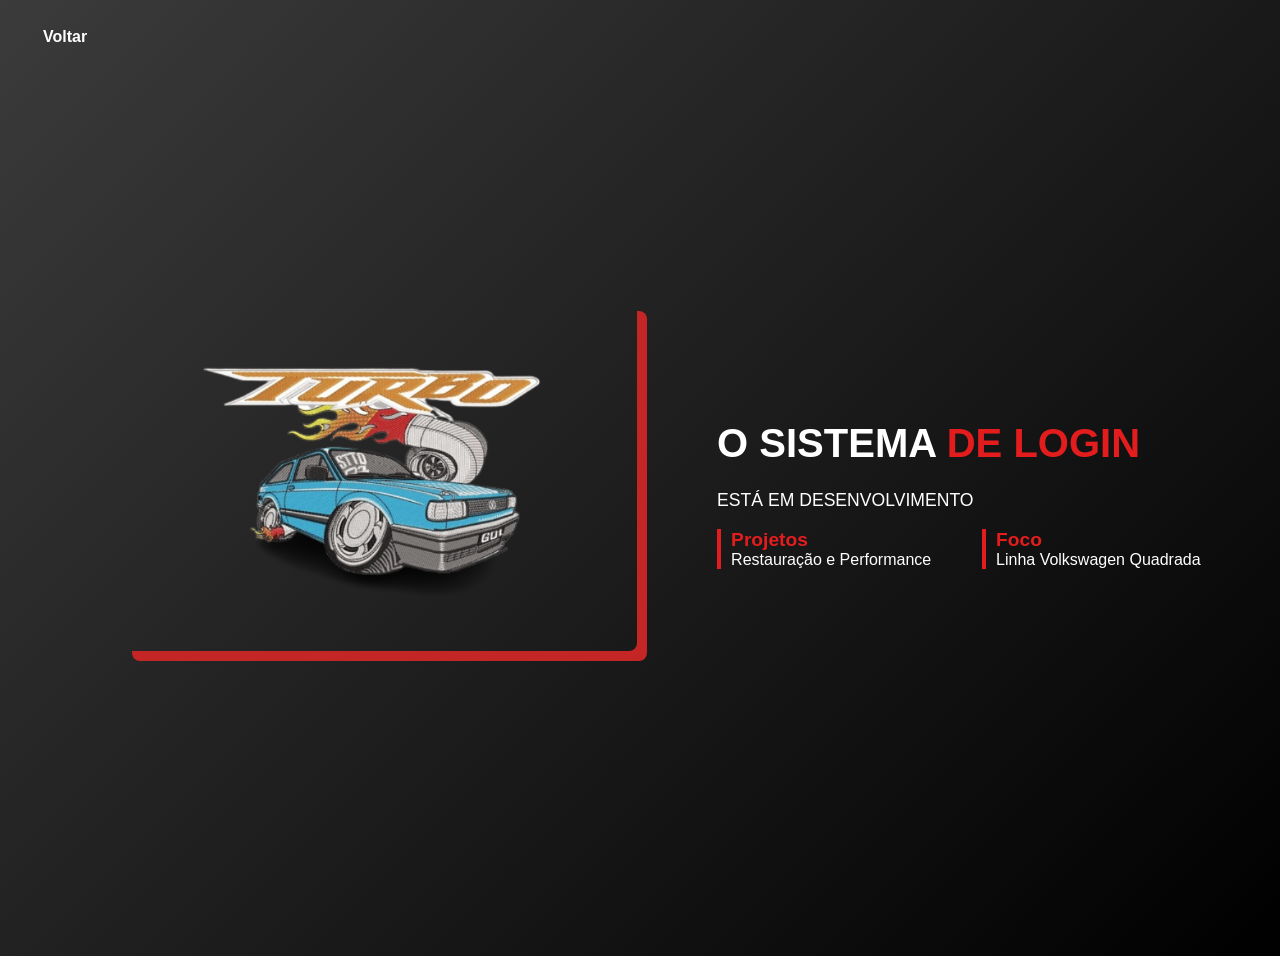
<file: login.html>
<!DOCTYPE html>
<html lang="en">
<head>
    <meta charset="UTF-8">
    <meta name="viewport" content="width=device-width, initial-scale=1.0">
    <title>Document</title>

    <nav>
        <a href="index.html">Voltar</a>
    </nav>

</head>
<body>

<section id="sobre-nos" style="display: flex; flex-wrap: wrap; align-items: center; padding: 60px 20px; max-width: 1200px; margin: 0 auto; font-family: sans-serif; gap: 40px;">
    
    <div style="flex: 1; min-width: 300px;">
        <img src="imagens/logo.png" 
             alt="Gol Quadrado" 
             style="width: 100%; border-radius: 8px; box-shadow: 10px 10px 0px #e31d1d; filter: grayscale(20%);">
    </div>
<div>
    <style>
                body {
            font-family: 'Segoe UI', Tahoma, Geneva, Verdana, sans-serif;
            background: linear-gradient(135deg, #3b3b3b 0%, #000000 100%);
            min-height: 100vh;
            display: flex;
            justify-content: center;
            padding: 20px;
        }

        nav{
            text-align: left;
        }

        nav a {
    color: #ffffff;
    font-size: 16px;
    text-decoration: none;
    font-weight: 600;
    transition: all 0.3s ease;
    padding: 8px 15px;
    border-radius: 5px;
}

        
    </style>
</div>

    <div style="flex: 1; min-width: 300px;">
        <h2 style="font-size: 2.5rem; color: #ffffff; margin-bottom: 20px; text-transform: uppercase; font-weight: 800;">
            O SISTEMA <span style="color: #e31d1d;">DE LOGIN</span>
        </h2>
        
        <p style="font-size: 1.1rem; line-height: 1.6; color: #ffffff; margin-bottom: 15px;">
            ESTÁ EM DESENVOLVIMENTO
        </p>

        <div style="display: grid; grid-template-columns: 1fr 1fr; gap: 15px;">
            <div style="border-left: 4px solid #e31d1d; padding-left: 10px;">
                <strong style="display: block; font-size: 1.2rem; color: #e31d1d;">Projetos</strong>
                <span style="color: #ffffff;">Restauração e Performance</span>
            </div>
            <div style="border-left: 4px solid #e31d1d; padding-left: 10px;">
                <strong style="display: block; font-size: 1.2rem; color: #e31d1d;">Foco</strong>
                <span style="color: #ffffff;">Linha Volkswagen Quadrada</span>
            </div>
        </div>
    </div>
</section>


</body>
</html>
</file>
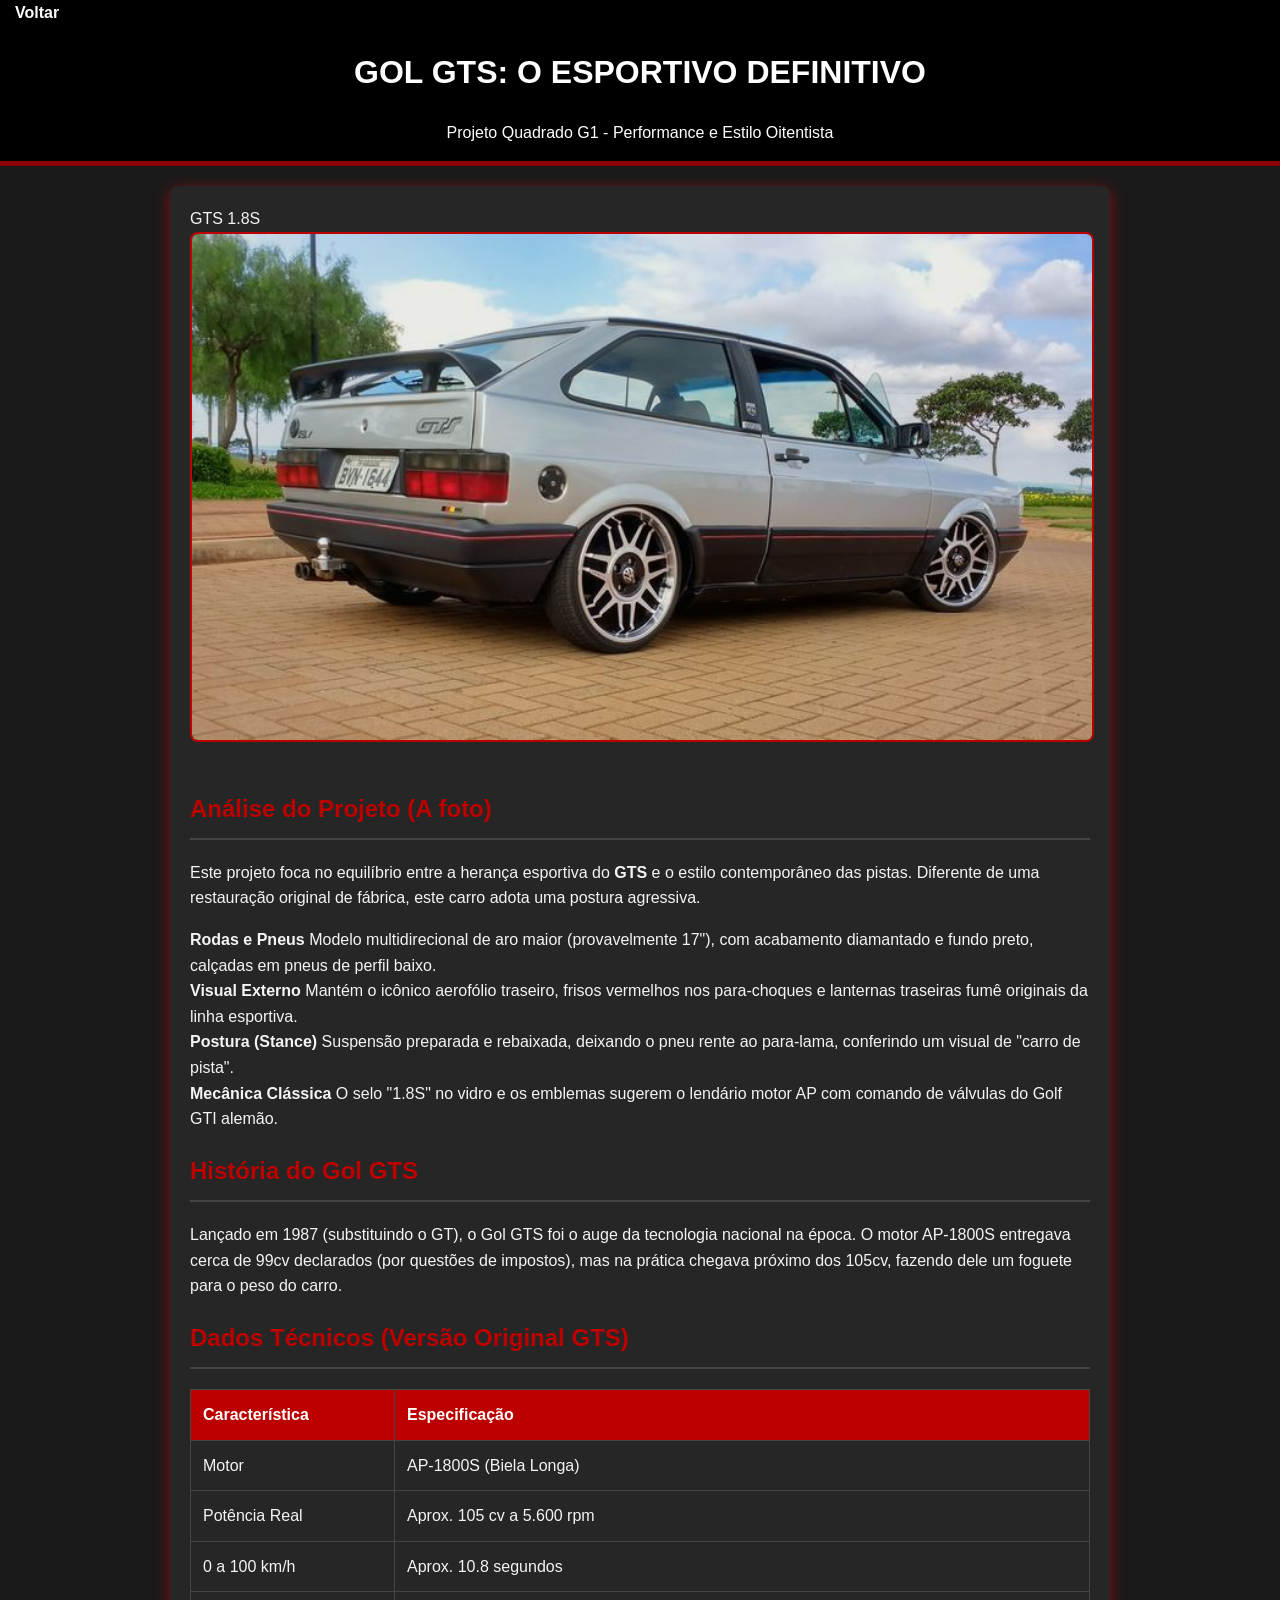
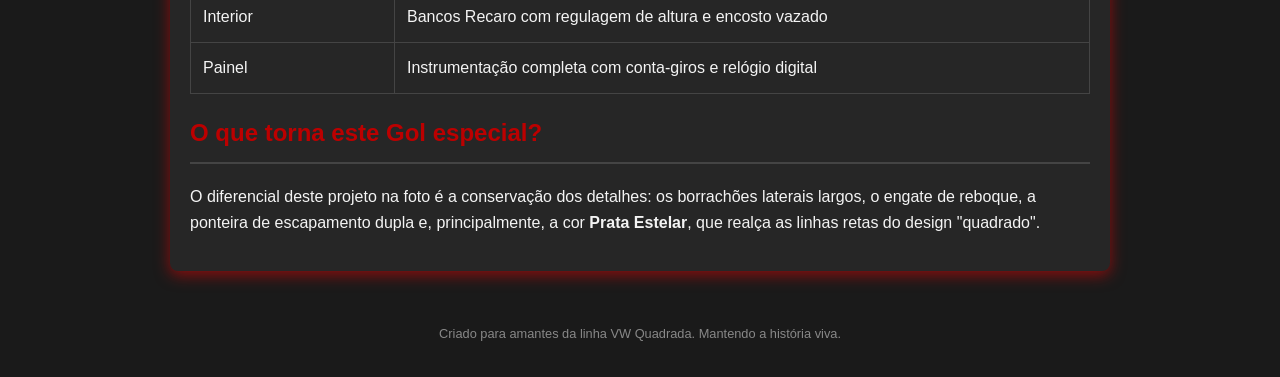
<file: projeto1.html>
<!DOCTYPE html>
<html lang="pt-br">
<head>
    <meta charset="UTF-8">
    <meta name="viewport" content="width=device-width, initial-scale=1.0">
    <title>Projeto Gol GTS Quadrado - Silver Legend</title>
    <style>
    body {
            font-family: 'Segoe UI', Tahoma, Geneva, Verdana, sans-serif;
            line-height: 1.6;
            margin: 0;
            padding: 0;
            background-color: #1a1a1a;
            color: #f4f4f4;
        }

        header {
            background-color: #000000;
            color: white;
            padding: 2rem text-align center;
            text-align: center;
            border-bottom: 5px solid #8b0000;
        }
        nav{
            text-align: left;
        }

        nav a {
    color: #ffffff;
    font-size: 16px;
    text-decoration: none;
    font-weight: 600;
    transition: all 0.3s ease;
    padding: 8px 15px;
    border-radius: 5px;
}
        .container {
            max-width: 900px;
            margin: 20px auto;
            padding: 20px;
            background-color: #262626;
            border-radius: 8px;
            box-shadow: 0 4px 15px rgba(255, 0, 0, 0.5);
        }

        h2 {
            color: #bc0000;
            border-bottom: 2px solid #444;
            padding-bottom: 10px;
        }

        .car-image {
            width: 100%;
            border-radius: 8px;
            margin-bottom: 20px;
            border: 2px solid #bc0000;
        }

        .specs-table {
            width: 100%;
            border-collapse: collapse;
            margin: 20px 0;
        }

        .specs-table th, .specs-table td {
            padding: 12px;
            border: 1px solid #444;
            text-align: left;
        }

        .specs-table th {
            background-color: #bc0000;
            color: white;
        }

        .highlight {
            color: #bc0000;
            font-weight: bold;
        }

        .footer {
            text-align: center;
            padding: 20px;
            font-size: 0.8rem;
            color: #888;
        }
    </style>
</head>
<body>

<header>
    <nav>
    <a href="index.html">Voltar</a>
</nav>
    <h1>GOL GTS: O ESPORTIVO DEFINITIVO</h1>
    <p>Projeto Quadrado G1 - Performance e Estilo Oitentista</p>
</header>

<div class="container">
    <div class="badges">
        <span class="badge">GTS</span>
        <span class="badge">1.8S</span>
    </div>

    <img src="imagens/projeto1.jpg" alt="Gol GTS Prata Customizado" class="car-image">

    <h2>Análise do Projeto (A foto)</h2>
    <p>
        Este projeto foca no equilíbrio entre a herança esportiva do <strong>GTS</strong> e o estilo contemporâneo das pistas. 
        Diferente de uma restauração original de fábrica, este carro adota uma postura agressiva.
    </p>

    <div class="specs-grid">
        <div class="spec-item">
            <strong>Rodas e Pneus</strong>
            Modelo multidirecional de aro maior (provavelmente 17"), com acabamento diamantado e fundo preto, calçadas em pneus de perfil baixo.
        </div>
        <div class="spec-item">
            <strong>Visual Externo</strong>
            Mantém o icônico aerofólio traseiro, frisos vermelhos nos para-choques e lanternas traseiras fumê originais da linha esportiva.
        </div>
        <div class="spec-item">
            <strong>Postura (Stance)</strong>
            Suspensão preparada e rebaixada, deixando o pneu rente ao para-lama, conferindo um visual de "carro de pista".
        </div>
        <div class="spec-item">
            <strong>Mecânica Clássica</strong>
            O selo "1.8S" no vidro e os emblemas sugerem o lendário motor AP com comando de válvulas do Golf GTI alemão.
        </div>
    </div>

    <h2>História do Gol GTS</h2>
    <p>
        Lançado em 1987 (substituindo o GT), o Gol GTS foi o auge da tecnologia nacional na época. O motor AP-1800S entregava 
        cerca de 99cv declarados (por questões de impostos), mas na prática chegava próximo dos 105cv, fazendo dele um foguete para o peso do carro.
    </p>

    <h2>Dados Técnicos (Versão Original GTS)</h2>
    <table class="specs-table">
        <thead>
            <tr>
                <th>Característica</th>
                <th>Especificação</th>
            </tr>
        </thead>
        <tbody>
            <tr>
                <td>Motor</td>
                <td>AP-1800S (Biela Longa)</td>
            </tr>
            <tr>
                <td>Potência Real</td>
                <td>Aprox. 105 cv a 5.600 rpm</td>
            </tr>
            <tr>
                <td>0 a 100 km/h</td>
                <td>Aprox. 10.8 segundos</td>
            </tr>
            <tr>
                <td>Interior</td>
                <td>Bancos Recaro com regulagem de altura e encosto vazado</td>
            </tr>
            <tr>
                <td>Painel</td>
                <td>Instrumentação completa com conta-giros e relógio digital</td>
            </tr>
        </tbody>
    </table>

    <h2>O que torna este Gol especial?</h2>
    <p>
        O diferencial deste projeto na foto é a conservação dos detalhes: os borrachões laterais largos, o engate de reboque, a ponteira de escapamento dupla e, principalmente, a cor <strong>Prata Estelar</strong>, que realça as linhas retas do design "quadrado".
    </p>
</div>

<div class="footer">
    <p>Criado para amantes da linha VW Quadrada. Mantendo a história viva.</p>
</div>

</body>
</html>
</file>
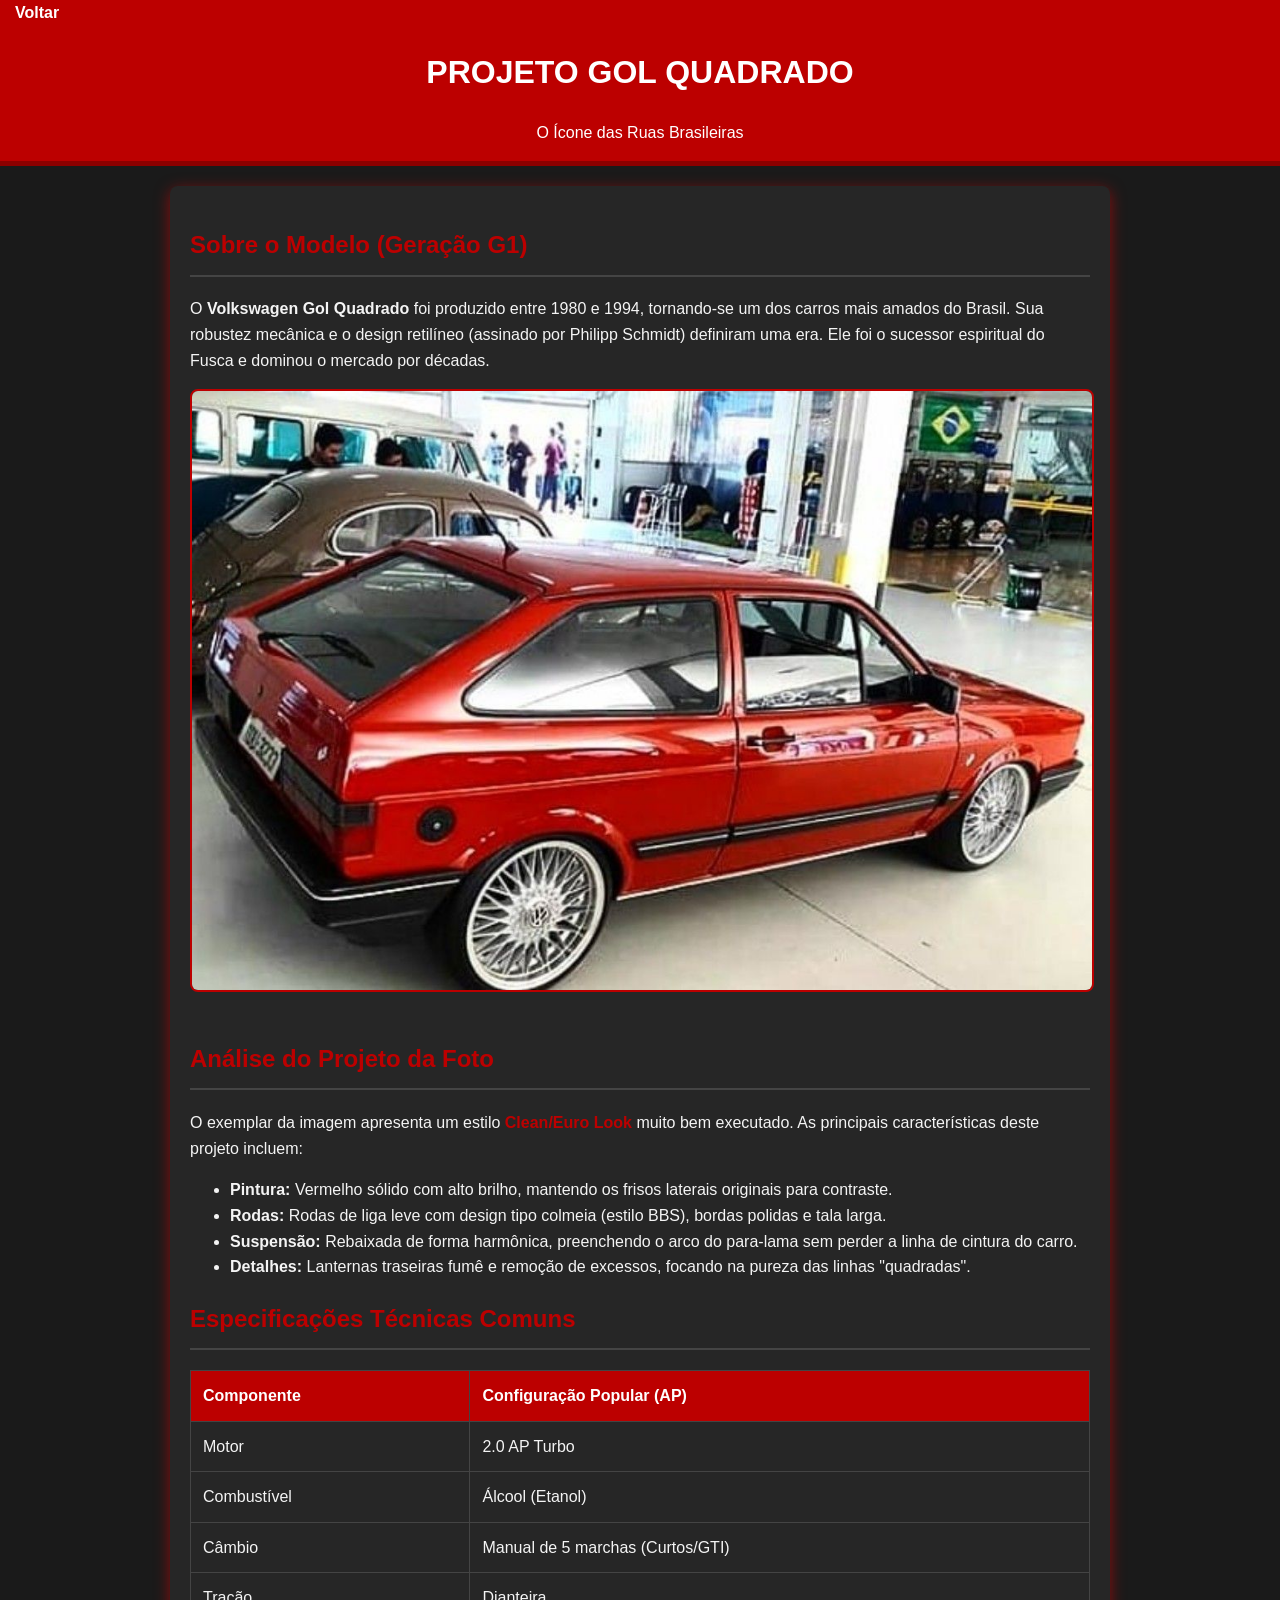
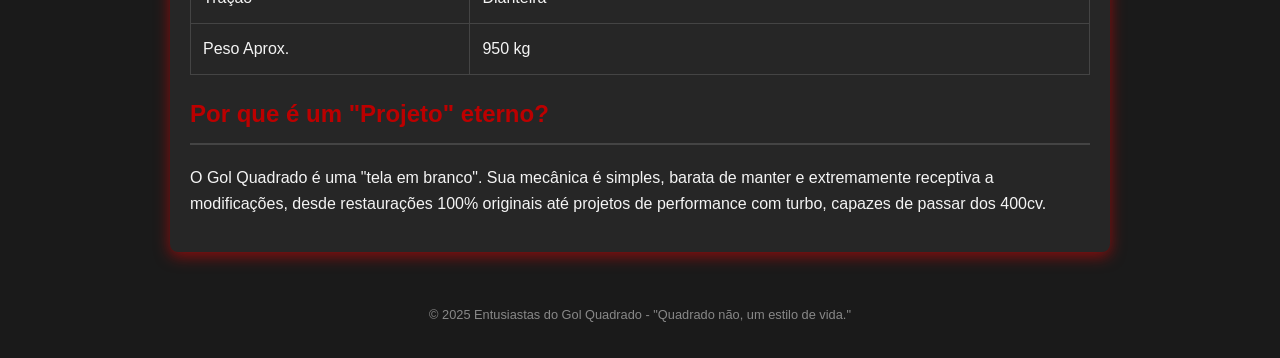
<file: projeto2.html>
<!DOCTYPE html>
<html lang="pt-br">
<head>
    <meta charset="UTF-8">
    <meta name="viewport" content="width=device-width, initial-scale=1.0">
    <title>Projeto Gol Quadrado - Legend</title>
    <style>
        body {
            font-family: 'Segoe UI', Tahoma, Geneva, Verdana, sans-serif;
            line-height: 1.6;
            margin: 0;
            padding: 0;
            background-color: #1a1a1a;
            color: #f4f4f4;
        }

        header {
            background-color: #bc0000;
            color: white;
            padding: 2rem text-align center;
            text-align: center;
            border-bottom: 5px solid #8b0000;
        }
        nav{
            text-align: left;
        }

        nav a {
    color: #ffffff;
    font-size: 16px;
    text-decoration: none;
    font-weight: 600;
    transition: all 0.3s ease;
    padding: 8px 15px;
    border-radius: 5px;
}
        .container {
            max-width: 900px;
            margin: 20px auto;
            padding: 20px;
            background-color: #262626;
            border-radius: 8px;
            box-shadow: 0 4px 15px rgba(255, 0, 0, 0.5);
        }

        h2 {
            color: #bc0000;
            border-bottom: 2px solid #444;
            padding-bottom: 10px;
        }

        .car-image {
            width: 100%;
            border-radius: 8px;
            margin-bottom: 20px;
            border: 2px solid #bc0000;
        }

        .specs-table {
            width: 100%;
            border-collapse: collapse;
            margin: 20px 0;
        }

        .specs-table th, .specs-table td {
            padding: 12px;
            border: 1px solid #444;
            text-align: left;
        }

        .specs-table th {
            background-color: #bc0000;
            color: white;
        }

        .highlight {
            color: #bc0000;
            font-weight: bold;
        }

        .footer {
            text-align: center;
            padding: 20px;
            font-size: 0.8rem;
            color: #888;
        }
    </style>
</head>
<body>

<header>
    <nav>
        <a href="index.html">Voltar</a>
    </nav>
    <h1>PROJETO GOL QUADRADO</h1>
    <p>O Ícone das Ruas Brasileiras</p>
</header>

<div class="container">
    <h2>Sobre o Modelo (Geração G1)</h2>
    <p>
        O <strong>Volkswagen Gol Quadrado</strong> foi produzido entre 1980 e 1994, tornando-se um dos carros mais amados do Brasil. 
        Sua robustez mecânica e o design retilíneo (assinado por Philipp Schmidt) definiram uma era. Ele foi o sucessor espiritual do Fusca e dominou o mercado por décadas.
    </p>

    <img src="imagens/projeto2.jpg" alt="Gol Quadrado Vermelho Customizado" class="car-image">

    <h2>Análise do Projeto da Foto</h2>
    <p>
        O exemplar da imagem apresenta um estilo <span class="highlight">Clean/Euro Look</span> muito bem executado. 
        As principais características deste projeto incluem:
    </p>
    <ul>
        <li><strong>Pintura:</strong> Vermelho sólido com alto brilho, mantendo os frisos laterais originais para contraste.</li>
        <li><strong>Rodas:</strong> Rodas de liga leve com design tipo colmeia (estilo BBS), bordas polidas e tala larga.</li>
        <li><strong>Suspensão:</strong> Rebaixada de forma harmônica, preenchendo o arco do para-lama sem perder a linha de cintura do carro.</li>
        <li><strong>Detalhes:</strong> Lanternas traseiras fumê e remoção de excessos, focando na pureza das linhas "quadradas".</li>
    </ul>

    <h2>Especificações Técnicas Comuns</h2>
    <table class="specs-table">
        <thead>
            <tr>
                <th>Componente</th>
                <th>Configuração Popular (AP)</th>
            </tr>
        </thead>
        <tbody>
            <tr>
                <td>Motor</td>
                <td>2.0 AP Turbo</td>
            </tr>
            <tr>
                <td>Combustível</td>
                <td>Álcool (Etanol)</td>
            </tr>
            <tr>
                <td>Câmbio</td>
                <td>Manual de 5 marchas (Curtos/GTI)</td>
            </tr>
            <tr>
                <td>Tração</td>
                <td>Dianteira</td>
            </tr>
            <tr>
                <td>Peso Aprox.</td>
                <td>950 kg</td>
            </tr>
        </tbody>
    </table>

    <h2>Por que é um "Projeto" eterno?</h2>
    <p>
        O Gol Quadrado é uma "tela em branco". Sua mecânica é simples, barata de manter e extremamente receptiva a modificações, 
        desde restaurações 100% originais até projetos de performance com turbo, capazes de passar dos 400cv.
    </p>
</div>

<div class="footer">
    <p>&copy; 2025 Entusiastas do Gol Quadrado - "Quadrado não, um estilo de vida."</p>
</div>

</body>
</html>
</file>
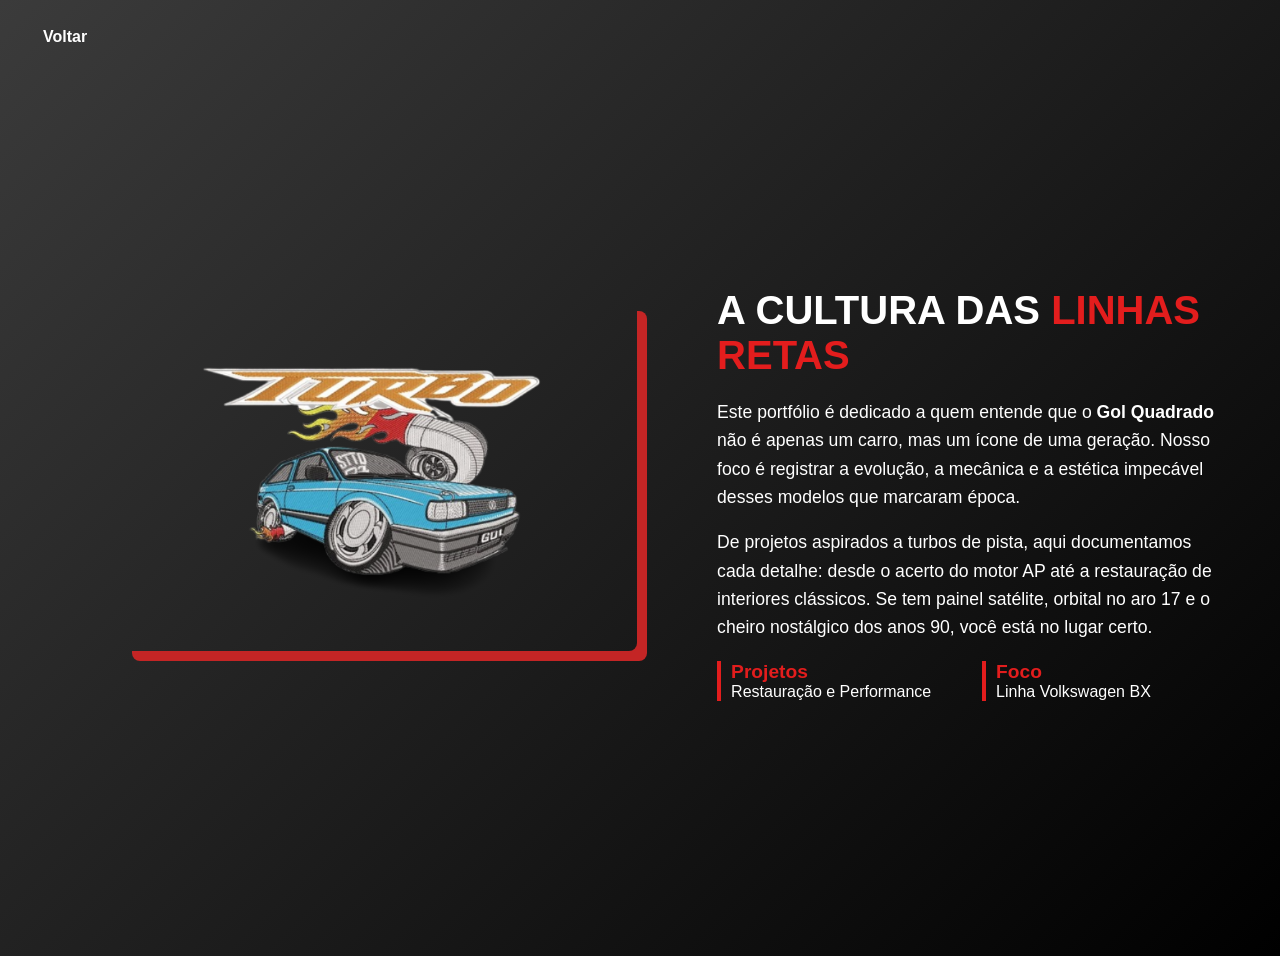
<file: sobrenos.html>
<!DOCTYPE html>
<html lang="en">
<head>
    <meta charset="UTF-8">
    <meta name="viewport" content="width=device-width, initial-scale=1.0">
    <title>Document</title>

    <nav>
        <a href="index.html">Voltar</a>
    </nav>

</head>
<body>

<section id="sobre-nos" style="display: flex; flex-wrap: wrap; align-items: center; padding: 60px 20px; max-width: 1200px; margin: 0 auto; font-family: sans-serif; gap: 40px;">
    
    <div style="flex: 1; min-width: 300px;">
        <img src="imagens/logo.png" 
             alt="Gol Quadrado" 
             style="width: 100%; border-radius: 8px; box-shadow: 10px 10px 0px #e31d1d; filter: grayscale(20%);">
    </div>
<div>
    <style>
                body {
            font-family: 'Segoe UI', Tahoma, Geneva, Verdana, sans-serif;
            background: linear-gradient(135deg, #3b3b3b 0%, #000000 100%);
            min-height: 100vh;
            display: flex;
            justify-content: center;
            padding: 20px;
        }

        nav{
            text-align: left;
        }

        nav a {
    color: #ffffff;
    font-size: 16px;
    text-decoration: none;
    font-weight: 600;
    transition: all 0.3s ease;
    padding: 8px 15px;
    border-radius: 5px;
}

        
    </style>
</div>

    <div style="flex: 1; min-width: 300px;">
        <h2 style="font-size: 2.5rem; color: #ffffff; margin-bottom: 20px; text-transform: uppercase; font-weight: 800;">
            A Cultura das <span style="color: #e31d1d;">Linhas Retas</span>
        </h2>
        
        <p style="font-size: 1.1rem; line-height: 1.6; color: #ffffff; margin-bottom: 15px;">
            Este portfólio é dedicado a quem entende que o <strong>Gol Quadrado</strong> não é apenas um carro, mas um ícone de uma geração. Nosso foco é registrar a evolução, a mecânica e a estética impecável desses modelos que marcaram época.
        </p>
        
        <p style="font-size: 1.1rem; line-height: 1.6; color: #ffffff; margin-bottom: 20px;">
            De projetos aspirados a turbos de pista, aqui documentamos cada detalhe: desde o acerto do motor AP até a restauração de interiores clássicos. Se tem painel satélite, orbital no aro 17 e o cheiro nostálgico dos anos 90, você está no lugar certo.
        </p>

        <div style="display: grid; grid-template-columns: 1fr 1fr; gap: 15px;">
            <div style="border-left: 4px solid #e31d1d; padding-left: 10px;">
                <strong style="display: block; font-size: 1.2rem; color: #e31d1d;">Projetos</strong>
                <span style="color: #ffffff;">Restauração e Performance</span>
            </div>
            <div style="border-left: 4px solid #e31d1d; padding-left: 10px;">
                <strong style="display: block; font-size: 1.2rem; color: #e31d1d;">Foco</strong>
                <span style="color: #ffffff;">Linha Volkswagen BX</span>
            </div>
        </div>
    </div>
</section>


</body>
</html>
</file>
